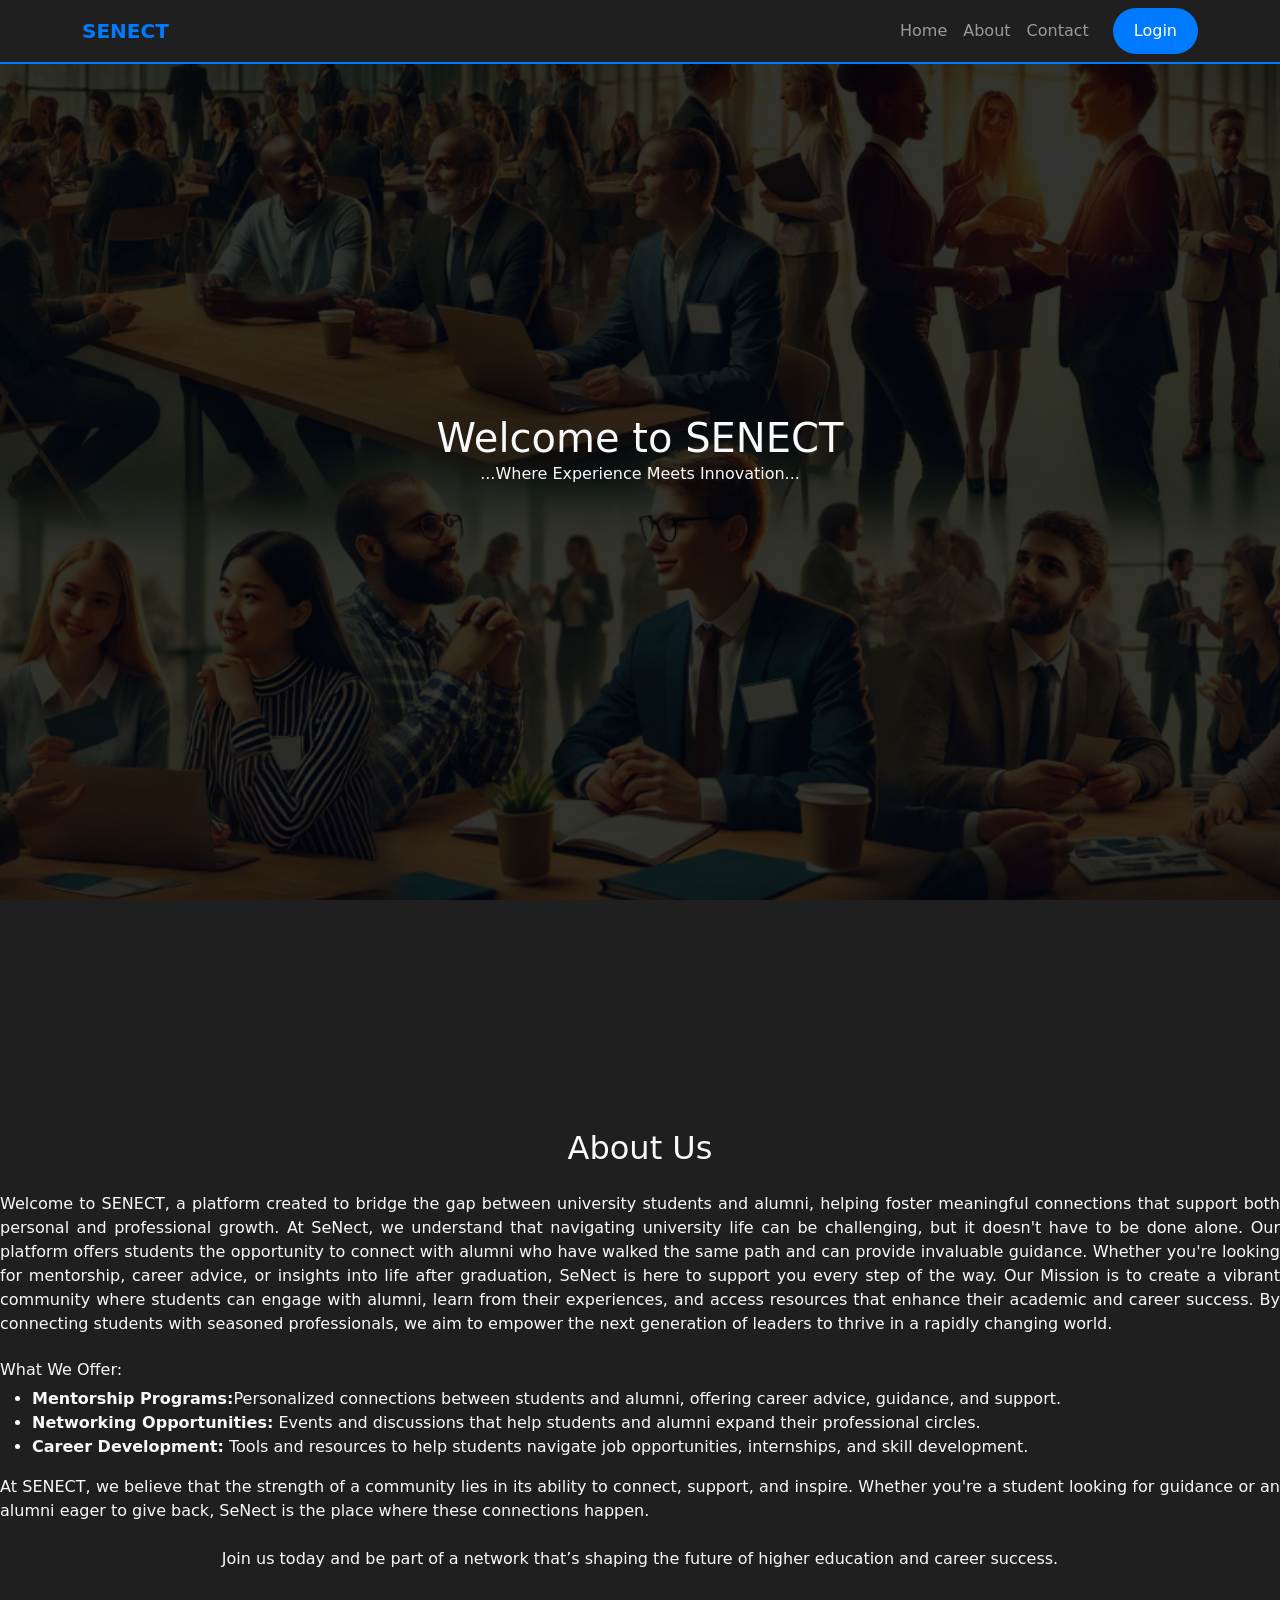
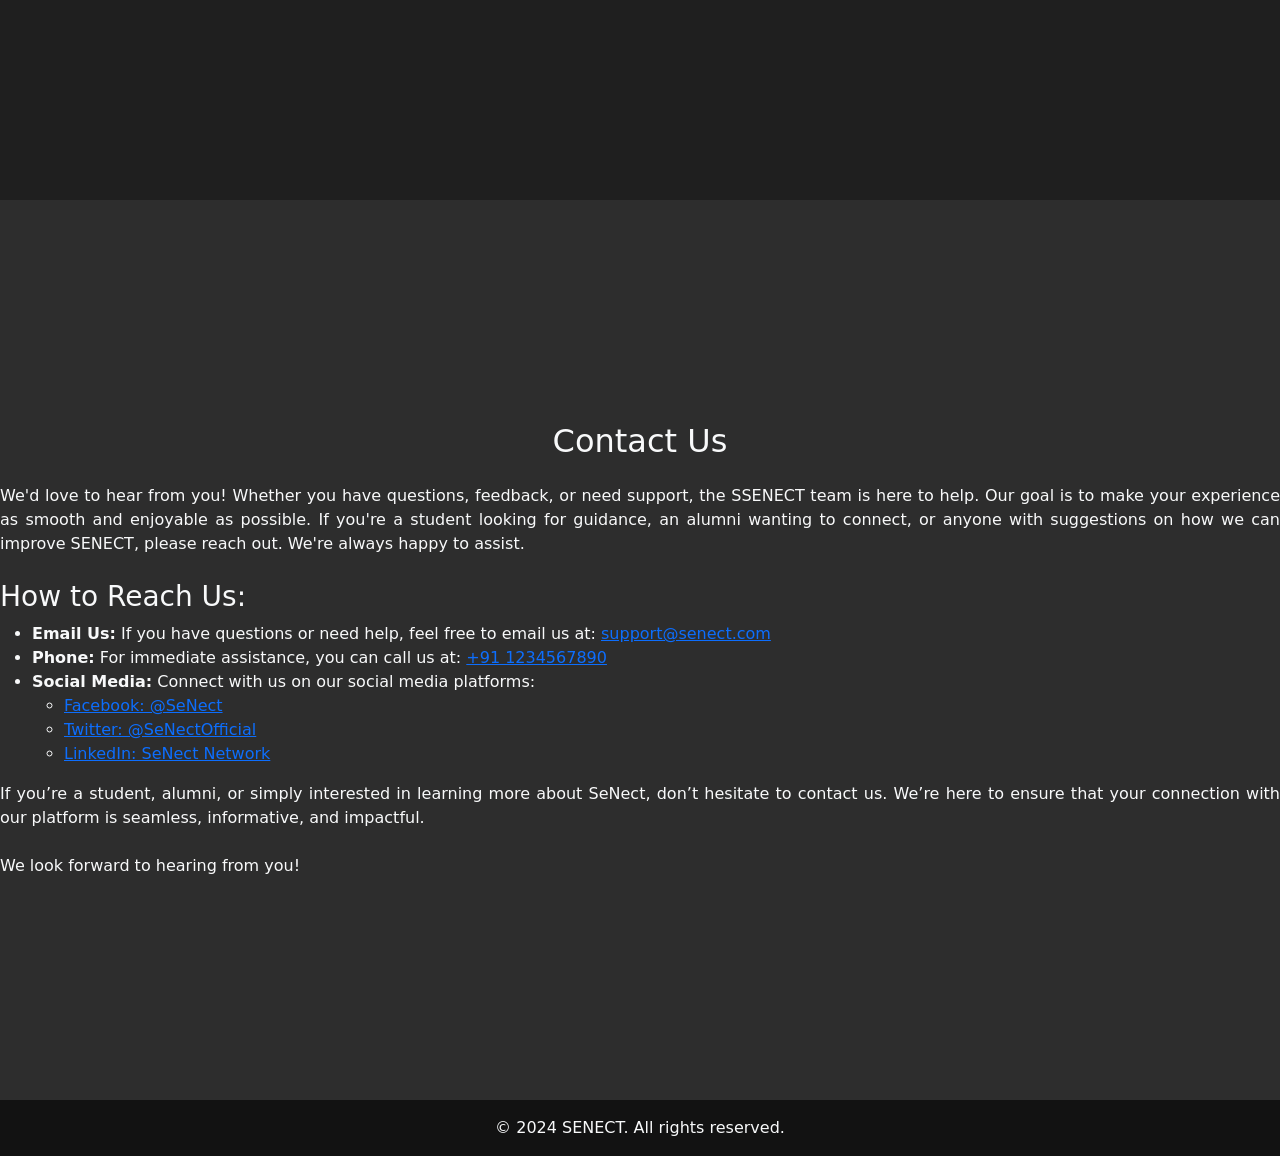
<file: index.html>
<!DOCTYPE html>
<html lang="en">

<head>
  <meta charset="UTF-8">
  <meta name="viewport" content="width=device-width, initial-scale=1.0">
  <title>Single Page Website</title>
  <!-- Bootstrap CSS -->
  <link href="https://cdn.jsdelivr.net/npm/bootstrap@5.3.0-alpha3/dist/css/bootstrap.min.css" rel="stylesheet">
  <style>
    body {
      background-color: #121212;
      color: #f8f9fa;
      scroll-behavior: smooth; /* Enable smooth scrolling */
    }

    .navbar-dark {
      background-color: #1f1f1f;
      border-bottom: 2px solid #007bff;
    }

    .navbar-brand {
      font-weight: bold;
      color: #007bff;
    }

    .navbar-brand:hover {
      color: #00bfff;
    }

    .section {
      height: 100vh;
      display: flex;
      justify-content: center;
      align-items: center;
      text-align: center;
    }

    .section-home {
      background: url('abc1.png') no-repeat center center/cover;
    }

    .section-about {
      background-color: #1f1f1f;
      text-align: justify;
    }

    .section-contact {
      background-color: #2d2d2d;
      text-align: justify;
    }

    h1, h2, p {
      margin: 0;
    }

    .btn-custom {
      background-color: #007bff;
      color: #fff;
      border-radius: 50px;
      padding: 10px 20px;
      transition: all 0.3s ease;
    }

    .btn-custom:hover {
      background-color: #0056b3;
      transform: scale(1.1);
    }

    .section-home::before {
  content: '';
  position: absolute;
  top: 0;
  left: 0;
  width: 100%;
  height: 100%;
  background-color: rgba(0, 0, 0, 0.8); /* Adjust the rgba value for transparency */
  z-index: 1; /* Ensure the overlay is above the image */
}

.section-home > div {
  position: relative;
  z-index: 2; /* Ensure the text is above the overlay */
}
  </style>
</head>

<body>
  <!-- Navbar -->
  <nav class="navbar navbar-expand-lg navbar-dark fixed-top">
    <div class="container">
      <a class="navbar-brand" href="#home">SENECT</a>
      <button class="navbar-toggler" type="button" data-bs-toggle="collapse" data-bs-target="#navbarNav" aria-controls="navbarNav" aria-expanded="false" aria-label="Toggle navigation">
        <span class="navbar-toggler-icon"></span>
      </button>
      <div class="collapse navbar-collapse" id="navbarNav">
        <ul class="navbar-nav ms-auto">
          <li class="nav-item">
            <a class="nav-link" href="#home">Home</a>
          </li>
          <li class="nav-item">
            <a class="nav-link" href="#about">About</a>
          </li>
          <li class="nav-item">
            <a class="nav-link" href="#contact">Contact</a>
          </li>
        </ul>
        <!-- Add Login Button -->
        <a href="login.html" class="btn btn-custom ms-3">Login</a>
      </div>
    </div>
  </nav>

  <!-- Home Section -->
  <section id="home" class="section section-home">
    <div>
      <h1>Welcome to SENECT</h1>
      <p>...Where Experience Meets Innovation...</p>
    </div>
  </section>

  <!-- About Section -->
  <section id="about" class="section section-about">
    <div>
      <h2><center>About Us</center></h2><br>
      <p>Welcome to SENECT, a platform created to bridge the gap between university students and alumni, helping foster meaningful connections that support both personal and professional growth. At SeNect, we understand that navigating university life can be challenging, but it doesn't have to be done alone. Our platform offers students the opportunity to connect with alumni who have walked the same path and can provide invaluable guidance. Whether you're looking for mentorship, career advice, or insights into life after graduation, SeNect is here to support you every step of the way. Our Mission is to create a vibrant community where students can engage with alumni, learn from their experiences, and access resources that enhance their academic and career success. By connecting students with seasoned professionals, we aim to empower the next generation of leaders to thrive in a rapidly changing world.<br>
      <br><h6>What We Offer:</h6>
      <ul>
        <li><b>Mentorship Programs:</b>Personalized connections between students and alumni, offering career advice, guidance, and support.</li>
        <li><b>Networking Opportunities:</b> Events and discussions that help students and alumni expand their professional circles.</li>
        <li><b>Career Development:</b> Tools and resources to help students navigate job opportunities, internships, and skill development.</li>
      </ul>
        <p>At SENECT, we believe that the strength of a community lies in its ability to connect, support, and inspire. Whether you're a student looking for guidance or an alumni eager to give back, SeNect is the place where these connections happen.</p><br>
        <p><center>Join us today and be part of a network that’s shaping the future of higher education and career success.</center></p>
      <!-- <img src="https://via.placeholder.com/600x300" alt="About Us" class="img-fluid mt-4"> -->
    </div>
  </section>

  <!-- Contact Section -->
  <section id="contact" class="section section-contact">
    <div>
      <h2><center>Contact Us</center></h2><br>
      <p>We'd love to hear from you! Whether you have questions, feedback, or need support, the SSENECT team is here to help. Our goal is to make your experience as smooth and enjoyable as possible. If you're a student looking for guidance, an alumni wanting to connect, or anyone with suggestions on how we can improve SENECT, please reach out. We're always happy to assist.</p>
      <br>
      <h3>How to Reach Us:</h3>
      <ul>
        <li><strong>Email Us:</strong> If you have questions or need help, feel free to email us at: <a href="mailto:hellobuddy9827@gmail.com">support@senect.com</a></li>
        <li><strong>Phone:</strong> For immediate assistance, you can call us at: <a href="tel:+919876543210">+91 1234567890</a></li>
        <li><strong>Social Media:</strong> Connect with us on our social media platforms:
          <ul>
            <li><a href="https://www.facebook.com/SeNect" target="_blank">Facebook: @SeNect</a></li>
            <li><a href="https://www.twitter.com/SeNectOfficial" target="_blank">Twitter: @SeNectOfficial</a></li>
            <li><a href="https://www.linkedin.com/company/seNect" target="_blank">LinkedIn: SeNect Network</a></li>
          </ul>
        </li>
      </ul>
      <p>If you’re a student, alumni, or simply interested in learning more about SeNect, don’t hesitate to contact us. We’re here to ensure that your connection with our platform is seamless, informative, and impactful.</p>
      <br>
      <p>We look forward to hearing from you!</p>
    </div>
  </section>
  

  <!-- Footer -->
  <footer class="text-center py-3">
    <p>&copy; 2024 SENECT. All rights reserved.</p>
  </footer>

  <!-- Bootstrap JS -->
  <script src="https://cdn.jsdelivr.net/npm/bootstrap@5.3.0-alpha3/dist/js/bootstrap.bundle.min.js"></script>
</body>

</html>
</file>
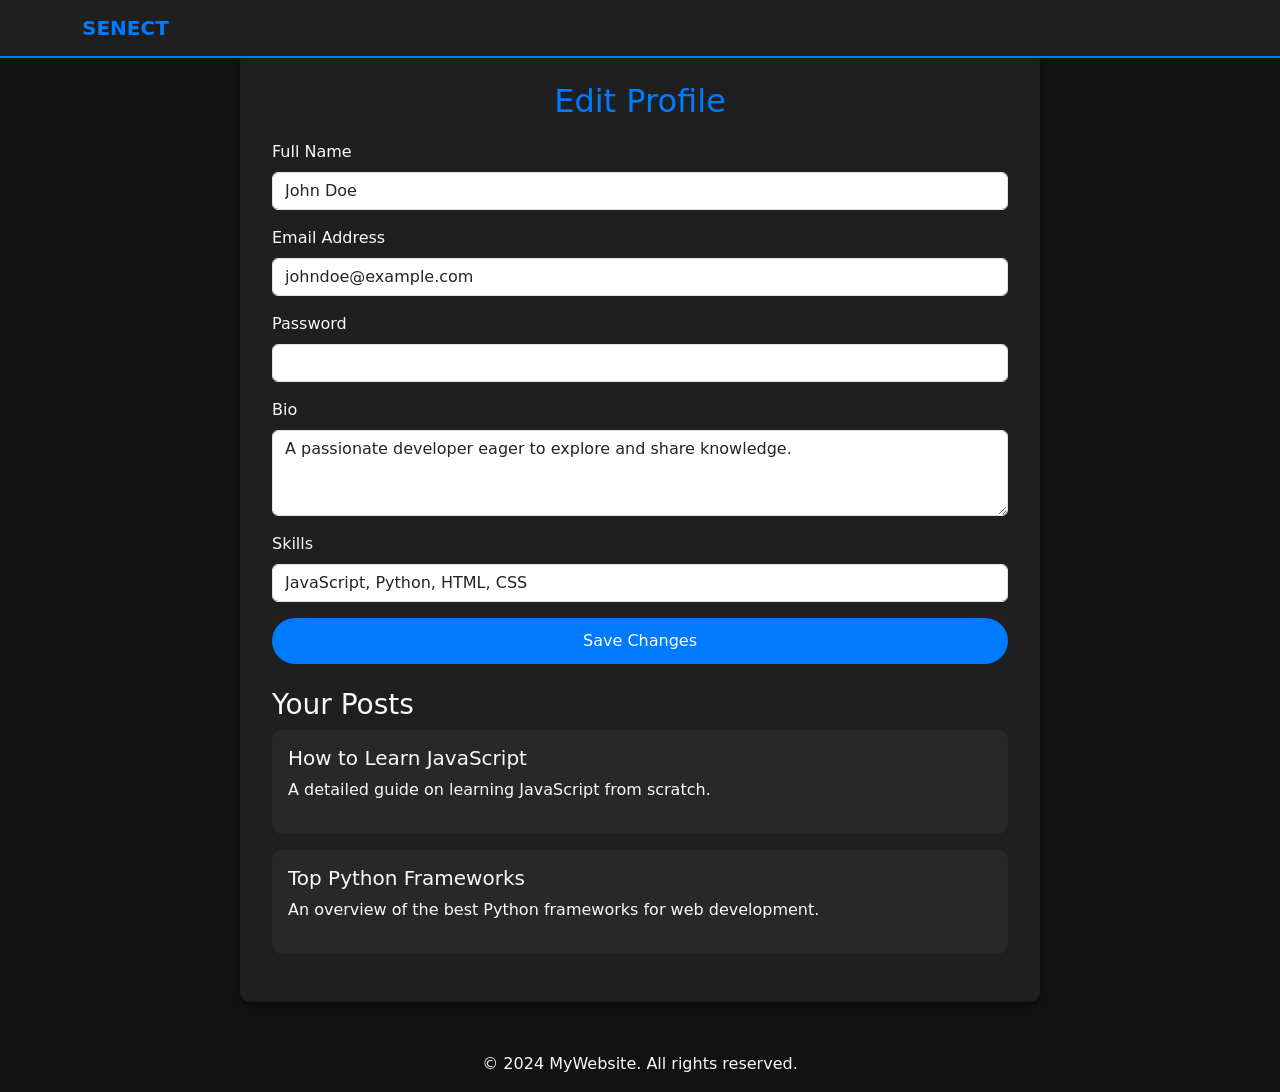
<file: edit-profile.html>
<!DOCTYPE html>
<html lang="en">

<head>
  <meta charset="UTF-8">
  <meta name="viewport" content="width=device-width, initial-scale=1.0">
  <title>Edit Profile - SENECT</title>
  <link href="https://cdn.jsdelivr.net/npm/bootstrap@5.3.0-alpha3/dist/css/bootstrap.min.css" rel="stylesheet">
  <style>
    body {
      background-color: #121212;
      color: #f8f9fa;
    }

    .navbar-dark {
      background-color: #1f1f1f;
      border-bottom: 2px solid #007bff;
    }

    .navbar-brand {
      font-weight: bold;
      color: #007bff;
    }

    .navbar-brand:hover {
      color: #00bfff;
    }

    .edit-profile-container {
      max-width: 800px;
      margin: 50px auto;
      padding: 2rem;
      background-color: #1f1f1f;
      border-radius: 10px;
      box-shadow: 0px 4px 10px rgba(0, 0, 0, 0.3);
    }

    .edit-profile-container h2 {
      text-align: center;
      margin-bottom: 20px;
      color: #007bff;
    }

    .form-label {
      color: #f8f9fa;
    }

    .btn-custom {
      background-color: #007bff;
      color: #fff;
      border-radius: 50px;
      width: 100%;
      padding: 10px;
    }

    .btn-custom:hover {
      background-color: #0056b3;
    }

    .post-list {
      background-color: #282828;
      padding: 1rem;
      border-radius: 10px;
      margin-bottom: 1rem;
    }

    footer {
      margin-top: 50px;
      text-align: center;
    }
  </style>
</head>

<body>
  <!-- Navbar -->
  <nav class="navbar navbar-expand-lg navbar-dark fixed-top">
    <div class="container">
      <a class="navbar-brand" href="index.html">SENECT</a>
    </div>
  </nav>

  <!-- Edit Profile Form -->
  <div class="edit-profile-container">
    <h2>Edit Profile</h2>
    <form>
      <div class="mb-3">
        <label for="name" class="form-label">Full Name</label>
        <input type="text" class="form-control" id="name" value="John Doe">
      </div>
      <div class="mb-3">
        <label for="email" class="form-label">Email Address</label>
        <input type="email" class="form-control" id="email" value="johndoe@example.com">
      </div>
      <div class="mb-3">
        <label for="password" class="form-label">Password</label>
        <input type="password" class="form-control" id="password">
      </div>
      <div class="mb-3">
        <label for="bio" class="form-label">Bio</label>
        <textarea class="form-control" id="bio" rows="3">A passionate developer eager to explore and share knowledge.</textarea>
      </div>
      <div class="mb-3">
        <label for="skills" class="form-label">Skills</label>
        <input type="text" class="form-control" id="skills" value="JavaScript, Python, HTML, CSS">
      </div>
      <button type="submit" class="btn btn-custom">Save Changes</button>
    </form>

    <!-- User's Posts -->
    <h3 class="mt-4">Your Posts</h3>
    <div class="post-list">
      <h5>How to Learn JavaScript</h5>
      <p>A detailed guide on learning JavaScript from scratch.</p>
    </div>
    <div class="post-list">
      <h5>Top Python Frameworks</h5>
      <p>An overview of the best Python frameworks for web development.</p>
    </div>
  </div>

  <footer>
    <p>&copy; 2024 MyWebsite. All rights reserved.</p>
  </footer>

  <script src="https://cdn.jsdelivr.net/npm/bootstrap@5.3.0-alpha3/dist/js/bootstrap.bundle.min.js"></script>
</body>

</html>
</file>
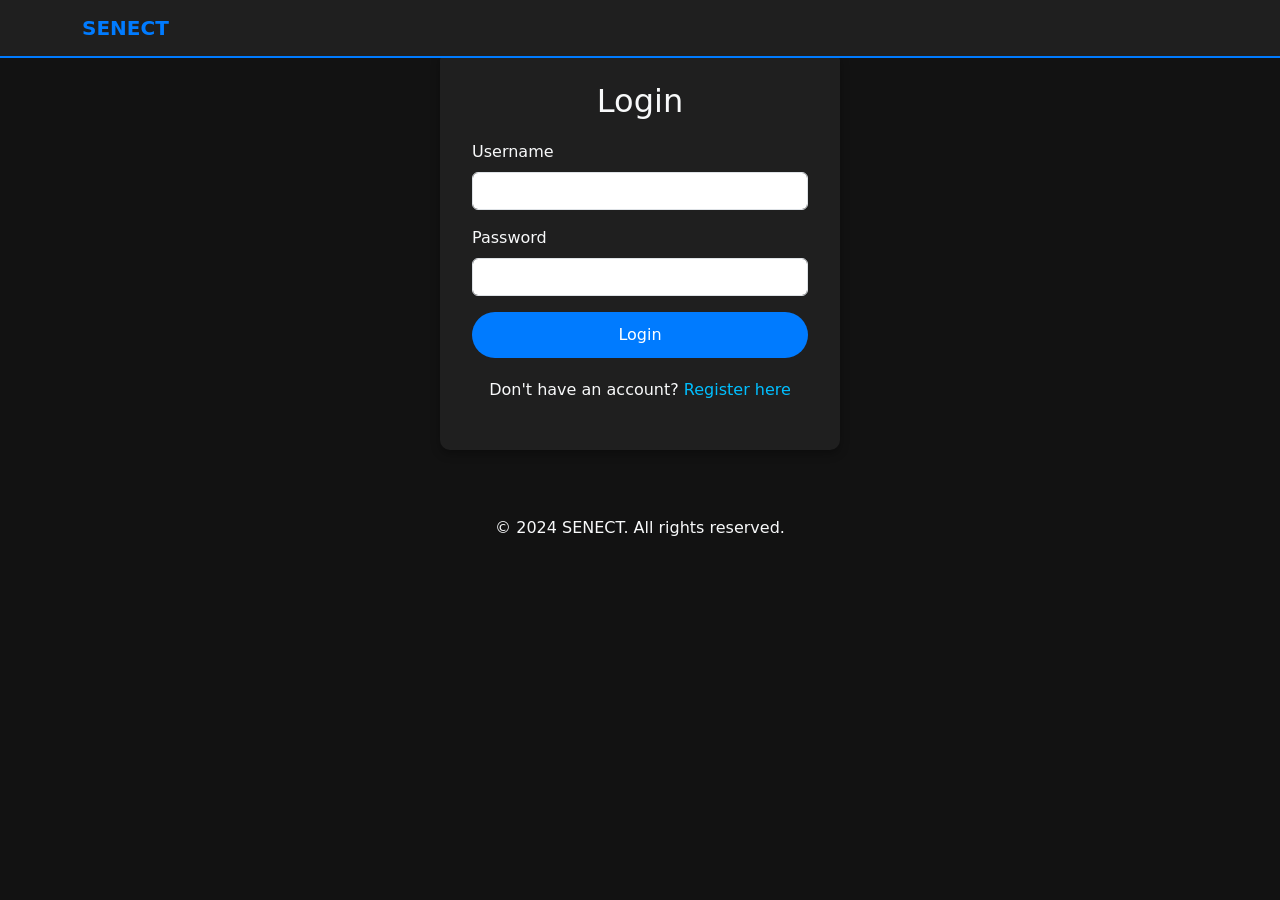
<file: login.html>
<!DOCTYPE html>
<html lang="en">

<head>
  <meta charset="UTF-8">
  <meta name="viewport" content="width=device-width, initial-scale=1.0">
  <title>Login - SENECT</title>
  <link href="https://cdn.jsdelivr.net/npm/bootstrap@5.3.0-alpha3/dist/css/bootstrap.min.css" rel="stylesheet">
  <style>
    body {
      background-color: #121212;
      color: #f8f9fa;
    }

    .navbar-dark {
      background-color: #1f1f1f;
      border-bottom: 2px solid #007bff;
    }

    .navbar-brand {
      font-weight: bold;
      color: #007bff;
    }

    .navbar-brand:hover {
      color: #00bfff;
    }

    .form-container {
      max-width: 400px;
      margin: 50px auto;
      padding: 2rem;
      background-color: #1f1f1f;
      border-radius: 10px;
      box-shadow: 0px 4px 10px rgba(0, 0, 0, 0.3);
    }

    .form-container h2 {
      text-align: center;
      margin-bottom: 20px;
    }

    .btn-custom {
      background-color: #007bff;
      color: #fff;
      border-radius: 50px;
      width: 100%;
      padding: 10px;
    }

    .btn-custom:hover {
      background-color: #0056b3;
    }

    .account-link {
      text-align: center;
      margin-top: 20px;
    }

    .account-link a {
      color: #00bfff;
      text-decoration: none;
    }

    .account-link a:hover {
      text-decoration: underline;
    }
  </style>
</head>

<body>
  <nav class="navbar navbar-expand-lg navbar-dark fixed-top">
    <div class="container">
      <a class="navbar-brand" href="index.html">SENECT</a>
    </div>
  </nav>

  <div class="form-container">
    <h2>Login</h2>
    <form onsubmit="redirectToDashboard(event)">
      <div class="mb-3">
        <label for="username" class="form-label">Username</label>
        <input type="text" class="form-control" id="username" required>
      </div>
      <div class="mb-3">
        <label for="password" class="form-label">Password</label>
        <input type="password" class="form-control" id="password" required>
      </div>
      <button type="submit" class="btn btn-custom">Login</button>
    </form>

    <div class="account-link">
      <p>Don't have an account? <a href="register.html">Register here</a></p>
    </div>
  </div>

  <footer class="text-center py-3">
    <p>&copy; 2024 SENECT. All rights reserved.</p>
  </footer>

  <script>
    function redirectToDashboard(event) {
      event.preventDefault(); // Prevent form submission reload
      // Redirect to the dashboard
      window.location.href = "dashboard.html";
    }
  </script>
</body>

</html>
</file>
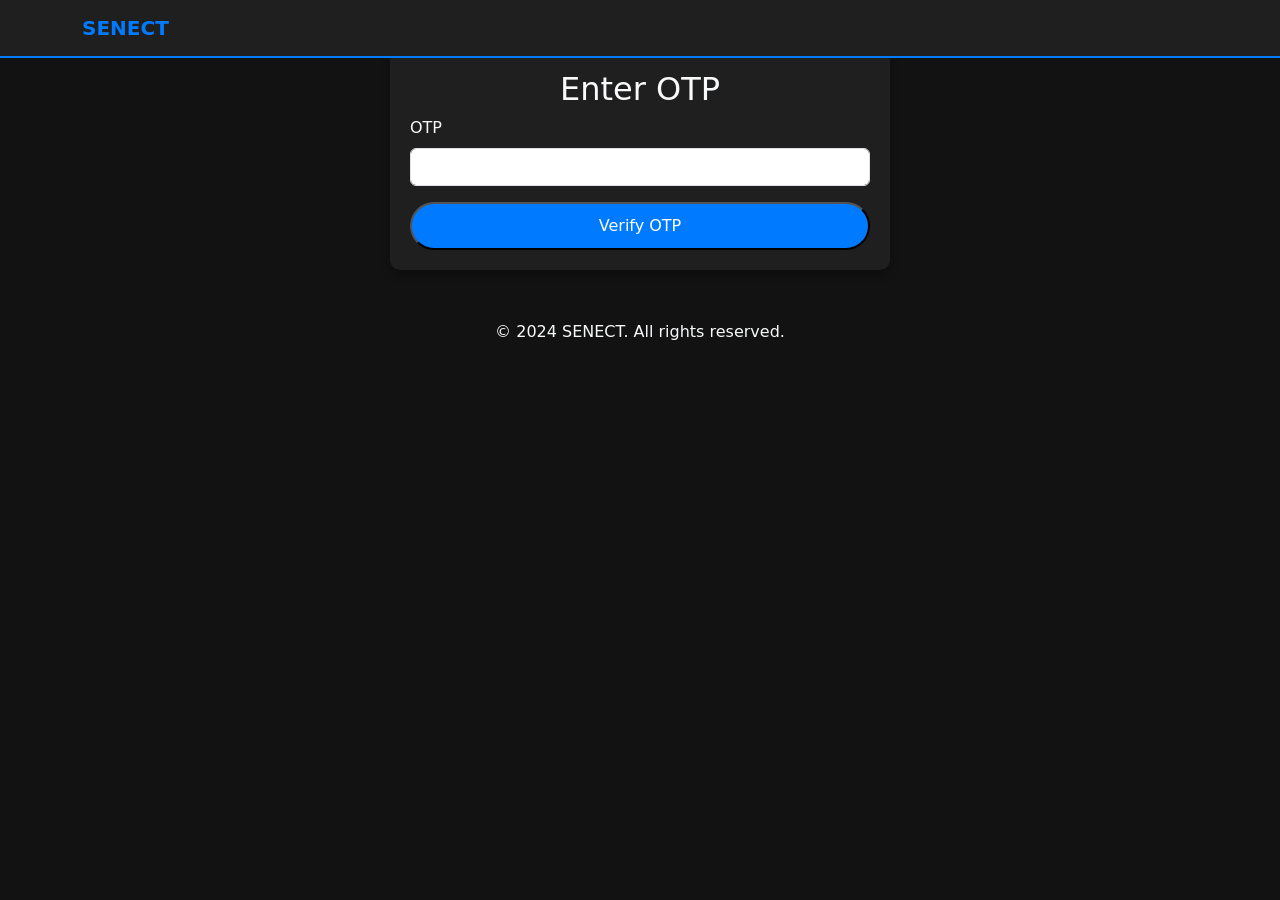
<file: otp.html>
<!DOCTYPE html>
<html lang="en">

<head>
  <meta charset="UTF-8">
  <meta name="viewport" content="width=device-width, initial-scale=1.0">
  <title>OTP Verification - SENECT</title>
  <link href="https://cdn.jsdelivr.net/npm/bootstrap@5.3.0-alpha3/dist/css/bootstrap.min.css" rel="stylesheet">
  <style>
    body {
      background-color: #121212;
      color: #f8f9fa;
    }

    .navbar-dark {
      background-color: #1f1f1f;
      border-bottom: 2px solid #007bff;
    }

    .navbar-brand {
      font-weight: bold;
      color: #007bff;
    }

    .navbar-brand:hover {
      color: #00bfff;
    }

    .otp-form {
      max-width: 500px;
      margin: 50px auto;
      padding: 20px;
      background-color: #1f1f1f;
      border-radius: 10px;
      box-shadow: 0px 4px 10px rgba(0, 0, 0, 0.3);
    }

    footer {
      margin-top: 50px;
      text-align: center;
    }

    .btn-verify {
      background-color: #007bff;
      color: white;
      border-radius: 50px;
      padding: 10px 20px;
    }

    .btn-verify:hover {
      background-color: #0056b3;
    }
  </style>
</head>

<body>

  <!-- Navbar -->
  <nav class="navbar navbar-expand-lg navbar-dark fixed-top">
    <div class="container">
      <a class="navbar-brand" href="index.html">SENECT</a>
    </div>
  </nav>

  <!-- OTP Form -->
  <div class="otp-form">
    <h2 class="text-center">Enter OTP</h2>
    <form id="otpForm" onsubmit="verifyOTP(event)">
      <div class="mb-3">
        <label for="otp" class="form-label">OTP</label>
        <input type="text" class="form-control" id="otp" required>
      </div>
      <button type="submit" class="btn-verify w-100">Verify OTP</button>
    </form>
  </div>

  <footer>
    <p>&copy; 2024 SENECT. All rights reserved.</p>
  </footer>

  <script>
    function verifyOTP(event) {
      event.preventDefault(); // Prevent form from submitting

      // Show a popup (alert) with a success message
      alert("Verified Successfully! Redirecting to Login...");

      // After the alert, redirect to the login page after a short delay
      setTimeout(function () {
        window.location.href = "login.html"; // Redirect to the login page
      }, 2000); // 2-second delay before redirection
    }
  </script>

</body>

</html>
</file>
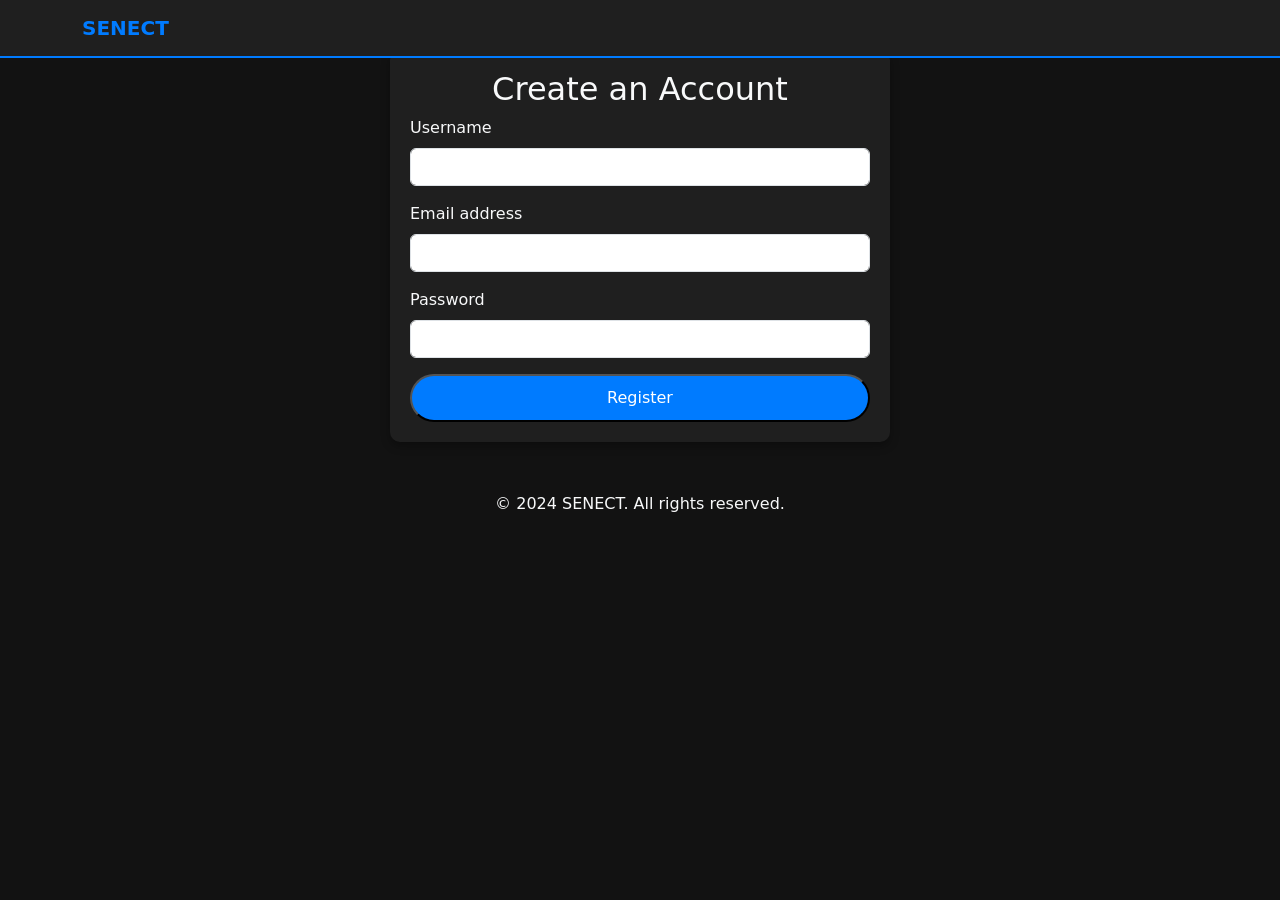
<file: register.html>
<!DOCTYPE html>
<html lang="en">

<head>
  <meta charset="UTF-8">
  <meta name="viewport" content="width=device-width, initial-scale=1.0">
  <title>Register - MyWebsite</title>
  <link href="https://cdn.jsdelivr.net/npm/bootstrap@5.3.0-alpha3/dist/css/bootstrap.min.css" rel="stylesheet">
  <style>
    body {
      background-color: #121212;
      color: #f8f9fa;
    }

    .navbar-dark {
      background-color: #1f1f1f;
      border-bottom: 2px solid #007bff;
    }

    .navbar-brand {
      font-weight: bold;
      color: #007bff;
    }

    .navbar-brand:hover {
      color: #00bfff;
    }

    .register-form {
      max-width: 500px;
      margin: 50px auto;
      padding: 20px;
      background-color: #1f1f1f;
      border-radius: 10px;
      box-shadow: 0px 4px 10px rgba(0, 0, 0, 0.3);
    }

    footer {
      margin-top: 50px;
      text-align: center;
    }

    .btn-register {
      background-color: #007bff;
      color: white;
      border-radius: 50px;
      padding: 10px 20px;
    }

    .btn-register:hover {
      background-color: #0056b3;
    }
  </style>
</head>

<body>

  <!-- Navbar -->
  <nav class="navbar navbar-expand-lg navbar-dark fixed-top">
    <div class="container">
      <a class="navbar-brand" href="index.html">SENECT</a>
    </div>
  </nav>

  <!-- Register Form -->
  <div class="register-form">
    <h2 class="text-center">Create an Account</h2>
    <form id="registerForm" onsubmit="redirectToOTP(event)">
      <div class="mb-3">
        <label for="username" class="form-label">Username</label>
        <input type="text" class="form-control" id="username" required>
      </div>
      <div class="mb-3">
        <label for="email" class="form-label">Email address</label>
        <input type="email" class="form-control" id="email" required>
      </div>
      <div class="mb-3">
        <label for="password" class="form-label">Password</label>
        <input type="password" class="form-control" id="password" required>
      </div>
      <button type="submit" class="btn-register w-100">Register</button>
    </form>
  </div>

  <footer>
    <p>&copy; 2024 SENECT. All rights reserved.</p>
  </footer>

  <script>
    function redirectToOTP(event) {
      event.preventDefault(); // Prevent the form from submitting normally
      // You can save the user's data here before redirecting to OTP page if needed
      window.location.href = "otp.html"; // Redirect to OTP page
    }
  </script>

</body>

</html>
</file>
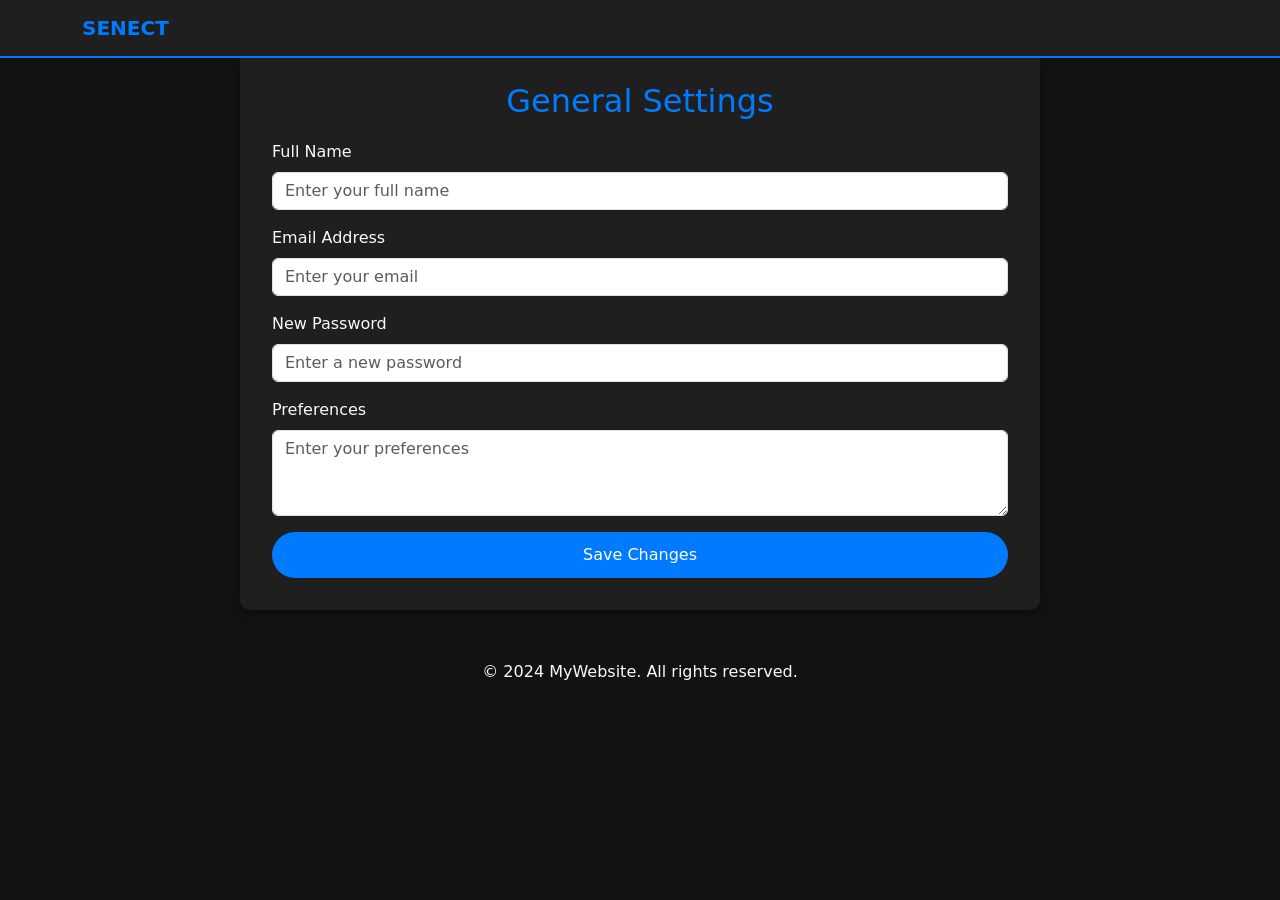
<file: settings.html>
<!DOCTYPE html>
<html lang="en">

<head>
  <meta charset="UTF-8">
  <meta name="viewport" content="width=device-width, initial-scale=1.0">
  <title>Settings - SENECT</title>
  <link href="https://cdn.jsdelivr.net/npm/bootstrap@5.3.0-alpha3/dist/css/bootstrap.min.css" rel="stylesheet">
  <style>
    body {
      background-color: #121212;
      color: #f8f9fa;
    }

    .navbar-dark {
      background-color: #1f1f1f;
      border-bottom: 2px solid #007bff;
    }

    .navbar-brand {
      font-weight: bold;
      color: #007bff;
    }

    .navbar-brand:hover {
      color: #00bfff;
    }

    .settings-container {
      max-width: 800px;
      margin: 50px auto;
      padding: 2rem;
      background-color: #1f1f1f;
      border-radius: 10px;
      box-shadow: 0px 4px 10px rgba(0, 0, 0, 0.3);
    }

    .settings-container h2 {
      text-align: center;
      margin-bottom: 20px;
      color: #007bff;
    }

    .form-label {
      color: #f8f9fa;
    }

    .btn-custom {
      background-color: #007bff;
      color: #fff;
      border-radius: 50px;
      width: 100%;
      padding: 10px;
    }

    .btn-custom:hover {
      background-color: #0056b3;
    }

    footer {
      margin-top: 50px;
      text-align: center;
    }
  </style>
</head>

<body>
  <!-- Navbar -->
  <nav class="navbar navbar-expand-lg navbar-dark fixed-top">
    <div class="container">
      <a class="navbar-brand" href="index.html">SENECT</a>
    </div>
  </nav>

  <!-- Settings Form -->
  <div class="settings-container">
    <h2>General Settings</h2>
    <form>
      <div class="mb-3">
        <label for="name" class="form-label">Full Name</label>
        <input type="text" class="form-control" id="name" placeholder="Enter your full name">
      </div>
      <div class="mb-3">
        <label for="email" class="form-label">Email Address</label>
        <input type="email" class="form-control" id="email" placeholder="Enter your email">
      </div>
      <div class="mb-3">
        <label for="password" class="form-label">New Password</label>
        <input type="password" class="form-control" id="password" placeholder="Enter a new password">
      </div>
      <div class="mb-3">
        <label for="preferences" class="form-label">Preferences</label>
        <textarea class="form-control" id="preferences" rows="3" placeholder="Enter your preferences"></textarea>
      </div>
      <button type="submit" class="btn btn-custom">Save Changes</button>
    </form>
  </div>

  <footer>
    <p>&copy; 2024 MyWebsite. All rights reserved.</p>
  </footer>

  <script src="https://cdn.jsdelivr.net/npm/bootstrap@5.3.0-alpha3/dist/js/bootstrap.bundle.min.js"></script>
</body>

</html>
</file>
